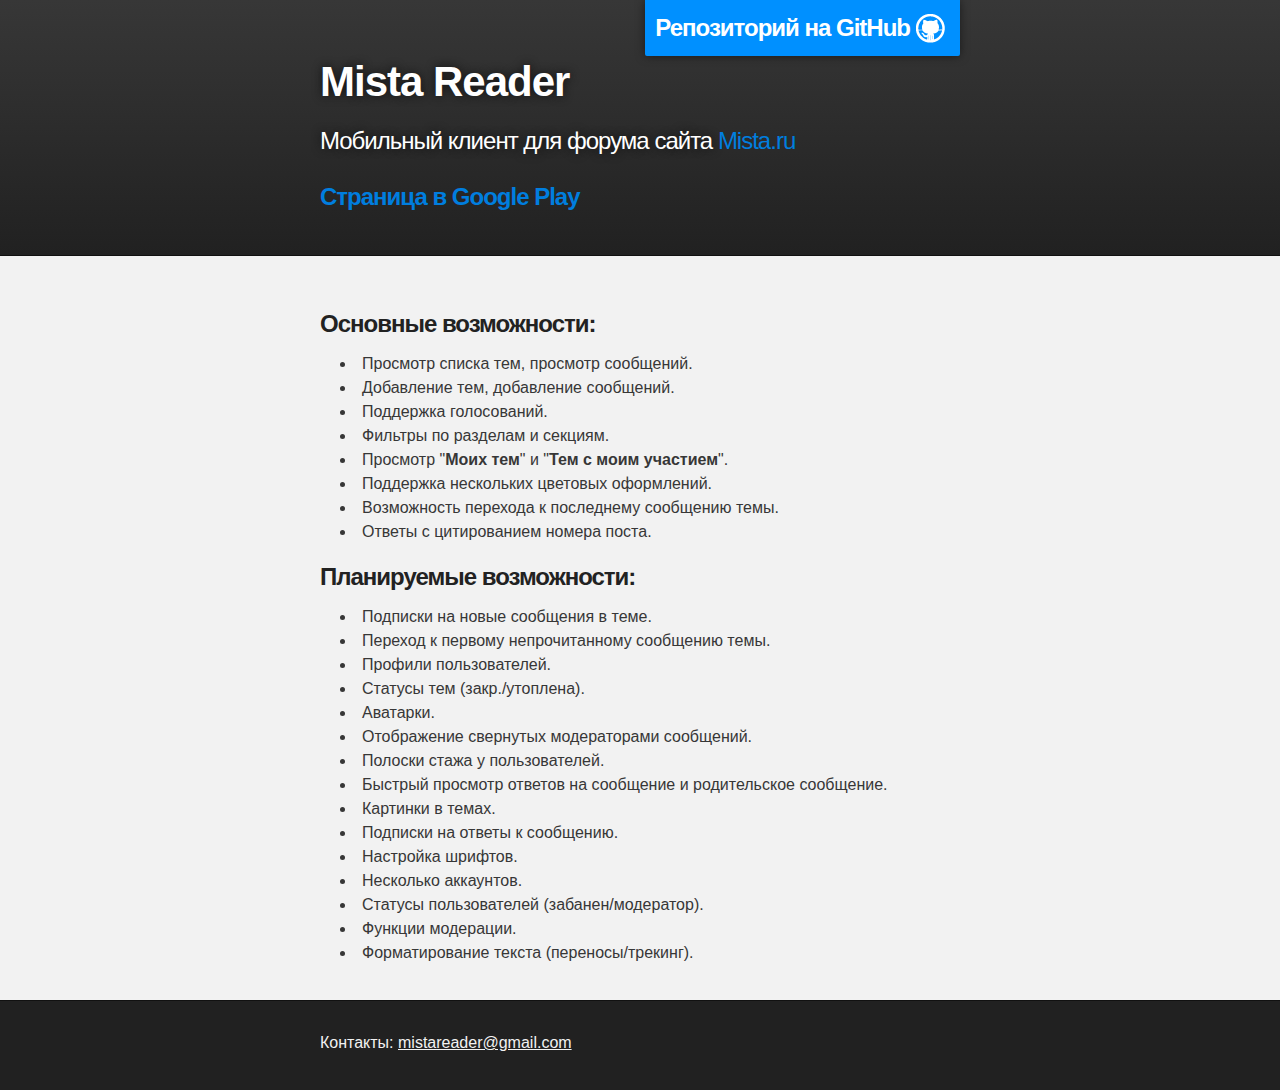
<file: index.html>
<!DOCTYPE html>
<html>

  <head>
    <meta charset='utf-8'>
    <meta http-equiv="X-UA-Compatible" content="chrome=1">
    <meta name="description" content="Mistareader : ">

    <link rel="stylesheet" type="text/css" media="screen" href="stylesheets/stylesheet.css">
<link rel="shortcut icon" href="favicon.ico">
    <title>Mista Reader</title>
  </head>

  <body>

    <!-- HEADER -->
    <div id="header_wrap" class="outer">
        <header class="inner">
          <h1 id="project_title"> Mista Reader</h1>
          <h2 id="project_tagline">Мобильный клиент для форума сайта <a href="http://www.forum.mista.ru">Mista.ru</a></h2>
		
		<h3><a id="forkme_banner" href="https://github.com/Rexee/Mistareader">Репозиторий на GitHub</a></h3>
		<h3><a id = "googleplay_banner" href="https://play.google.com/store/apps/details?id=com.mistareader">Страница в Google Play</a></h3>
		
        </header>
    </div>

    <!-- MAIN CONTENT -->
    <div id="main_content_wrap" class="outer">
      <section id="main_content" class="inner">
        <h3>Основные возможности:</h3>
<ul>
<li>Просмотр списка тем, просмотр сообщений.</li>
<li>Добавление тем, добавление сообщений.</li>
<li>Поддержка голосований.</li>
<li>Фильтры по разделам и секциям.</li>
<li>Просмотр "<strong>Моих тем</strong>" и "<strong>Тем с моим участием</strong>".</li>
<li>Поддержка нескольких цветовых оформлений.</li>
<li>Возможность перехода к последнему сообщению темы.</li>
<li>Ответы с цитированием номера поста.</li>
</ul>
<h3>Планируемые возможности:</h3>
<ul class="task-list">
<li>Подписки на новые сообщения в теме.</li>
<li>Переход к первому непрочитанному сообщению темы.</li>
<li>Профили пользователей.</li>
<li>Статусы тем (закр./утоплена).</li>
<li>Аватарки.</li>
<li>Отображение свернутых модераторами сообщений.</li>
<li>Полоски стажа у пользователей.</li>
<li>Быстрый просмотр ответов на сообщение и родительское сообщение.</li>
<li>Картинки в темах.</li>
<li>Подписки на ответы к сообщению.</li>
<li>Настройка шрифтов.</li>
<li>Несколько аккаунтов.</li>
<li>Статусы пользователей (забанен/модератор).</li>
<li>Функции модерации.</li>
<li>Форматирование текста (переносы/трекинг).</li>
</ul>

      </section>
    </div>

    <!-- FOOTER  -->
    <div id="footer_wrap" class="outer">
      <footer class="inner">
        <p>Контакты:  <a href="mailto:mistareader@gmail.com">mistareader@gmail.com</a></p>
        
      </footer>
    </div>

    

  </body>
</html>
</file>
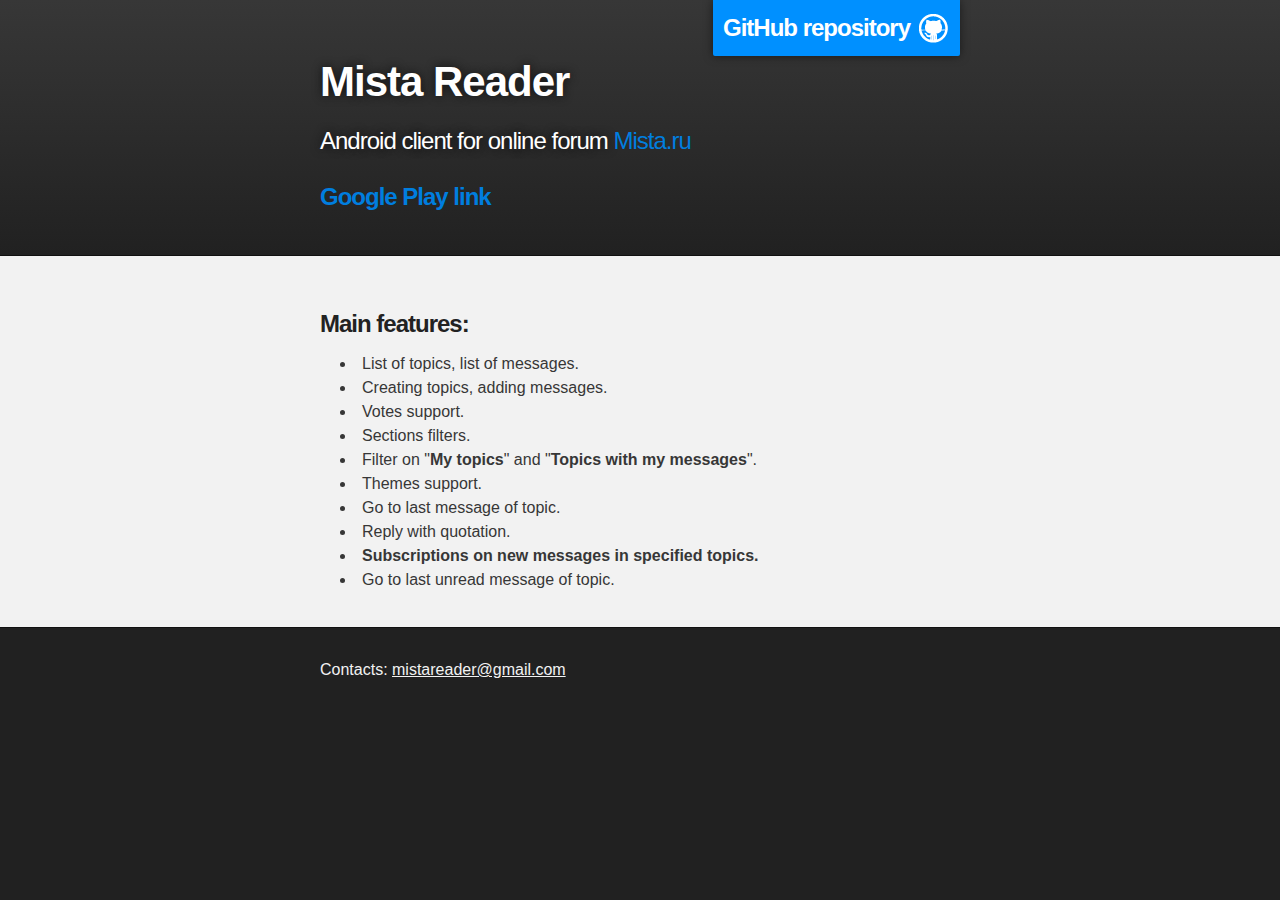
<file: index_en.html>
<!DOCTYPE html>
<html>

  <head>
    <meta charset='utf-8'>
    <meta http-equiv="X-UA-Compatible" content="chrome=1">
    <meta name="description" content="Mistareader : ">

    <link rel="stylesheet" type="text/css" media="screen" href="stylesheets/stylesheet.css">
<link rel="shortcut icon" href="favicon.ico">
    <title>Mista Reader</title>
  </head>

  <body>

    <!-- HEADER -->
    <div id="header_wrap" class="outer">
        <header class="inner">
          <h1 id="project_title"> Mista Reader</h1>
          <h2 id="project_tagline">Android client for online forum <a href="http://www.forum.mista.ru">Mista.ru</a></h2>
		
		<h3><a id="forkme_banner" href="https://github.com/Rexee/Mistareader">GitHub repository</a></h3>
		<h3><a id = "googleplay_banner" href="https://play.google.com/store/apps/details?id=com.mistareader">Google Play link</a></h3>
		
        </header>
    </div>

    <!-- MAIN CONTENT -->
    <div id="main_content_wrap" class="outer">
      <section id="main_content" class="inner">
        <h3>Main features:</h3>
<ul>
<li>List of topics, list of messages.</li>
<li>Creating topics, adding messages.</li>
<li>Votes support.</li>
<li>Sections filters.</li>
<li>Filter on "<strong>My topics</strong>" and "<strong>Topics with my messages</strong>".</li>
<li>Themes support.</li>
<li>Go to last message of topic.</li>
<li>Reply with quotation.</li>
<li><strong>Subscriptions on new messages in specified topics.</strong></li>
<li>Go to last unread message of topic.</li>
</ul>

      </section>
    </div>

    <!-- FOOTER  -->
    <div id="footer_wrap" class="outer">
      <footer class="inner">
        <p>Contacts:  <a href="mailto:mistareader@gmail.com">mistareader@gmail.com</a></p>
        
      </footer>
    </div>

    

  </body>
</html>
</file>
<file: stylesheets/stylesheet.css>
/*******************************************************************************
Slate Theme for GitHub Pages
by Jason Costello, @jsncostello
*******************************************************************************/

@import url(pygment_trac.css);

/*******************************************************************************
MeyerWeb Reset
*******************************************************************************/

html, body, div, span, applet, object, iframe,
h1, h2, h3, h4, h5, h6, p, blockquote, pre,
a, abbr, acronym, address, big, cite, code,
del, dfn, em, img, ins, kbd, q, s, samp,
small, strike, strong, sub, sup, tt, var,
b, u, i, center,
dl, dt, dd, ol, ul, li,
fieldset, form, label, legend,
table, caption, tbody, tfoot, thead, tr, th, td,
article, aside, canvas, details, embed,
figure, figcaption, footer, header, hgroup,
menu, nav, output, ruby, section, summary,
time, mark, audio, video {
  margin: 0;
  padding: 0;
  border: 0;
  font: inherit;
  vertical-align: baseline;
}

/* HTML5 display-role reset for older browsers */
article, aside, details, figcaption, figure,
footer, header, hgroup, menu, nav, section {
  display: block;
}

ol, ul {
  list-style: none;
}

table {
  border-collapse: collapse;
  border-spacing: 0;
}

/*******************************************************************************
Theme Styles
*******************************************************************************/

body {
  box-sizing: border-box;
  color:#373737;
  background: #212121;
  font-size: 16px;
  font-family: 'Myriad Pro', Calibri, Helvetica, Arial, sans-serif;
  line-height: 1.5;
  -webkit-font-smoothing: antialiased;
}

h1, h2, h3, h4, h5, h6 {
  margin: 10px 0;
  font-weight: 700;
  color:#222222;
  font-family: 'Lucida Grande', 'Calibri', Helvetica, Arial, sans-serif;
  letter-spacing: -1px;
}

h1 {
  font-size: 36px;
  font-weight: 700;
}

h2 {
  padding-bottom: 10px;
  font-size: 32px;
  background: url('../images/bg_hr.png') repeat-x bottom;
}

h3 {
  font-size: 24px;
}

h4 {
  font-size: 21px;
}

h5 {
  font-size: 18px;
}

h6 {
  font-size: 16px;
}

p {
  margin: 10px 0 15px 0;
}

footer p {
  color: #f2f2f2;
}

a {
  text-decoration: none;
  color: #007edf;
  text-shadow: none;

  transition: color 0.5s ease;
  transition: text-shadow 0.5s ease;
  -webkit-transition: color 0.5s ease;
  -webkit-transition: text-shadow 0.5s ease;
  -moz-transition: color 0.5s ease;
  -moz-transition: text-shadow 0.5s ease;
  -o-transition: color 0.5s ease;
  -o-transition: text-shadow 0.5s ease;
  -ms-transition: color 0.5s ease;
  -ms-transition: text-shadow 0.5s ease;
}

a:hover, a:focus {text-decoration: underline;}

footer a {
  color: #F2F2F2;
  text-decoration: underline;
}

em {
  font-style: italic;
}

strong {
  font-weight: bold;
}

img {
  position: relative;
  margin: 0 auto;
  max-width: 739px;
  padding: 5px;
  margin: 10px 0 10px 0;
  border: 1px solid #ebebeb;

  box-shadow: 0 0 5px #ebebeb;
  -webkit-box-shadow: 0 0 5px #ebebeb;
  -moz-box-shadow: 0 0 5px #ebebeb;
  -o-box-shadow: 0 0 5px #ebebeb;
  -ms-box-shadow: 0 0 5px #ebebeb;
}

p img {
  display: inline;
  margin: 0;
  padding: 0;
  vertical-align: middle;
  text-align: center;
  border: none;
}

pre, code {
  width: 100%;
  color: #222;
  background-color: #fff;

  font-family: Monaco, "Bitstream Vera Sans Mono", "Lucida Console", Terminal, monospace;
  font-size: 14px;

  border-radius: 2px;
  -moz-border-radius: 2px;
  -webkit-border-radius: 2px;
}

pre {
  width: 100%;
  padding: 10px;
  box-shadow: 0 0 10px rgba(0,0,0,.1);
  overflow: auto;
}

code {
  padding: 3px;
  margin: 0 3px;
  box-shadow: 0 0 10px rgba(0,0,0,.1);
}

pre code {
  display: block;
  box-shadow: none;
}

blockquote {
  color: #666;
  margin-bottom: 20px;
  padding: 0 0 0 20px;
  border-left: 3px solid #bbb;
}


ul, ol, dl {
  margin-bottom: 15px
}

ul {
  list-style: inside;
  padding-left: 20px;
}

ol {
  list-style: decimal inside;
  padding-left: 20px;
}

dl dt {
  font-weight: bold;
}

dl dd {
  padding-left: 20px;
  font-style: italic;
}

dl p {
  padding-left: 20px;
  font-style: italic;
}

hr {
  height: 1px;
  margin-bottom: 5px;
  border: none;
  background: url('../images/bg_hr.png') repeat-x center;
}

table {
  border: 1px solid #373737;
  margin-bottom: 20px;
  text-align: left;
 }

th {
  font-family: 'Lucida Grande', 'Helvetica Neue', Helvetica, Arial, sans-serif;
  padding: 10px;
  background: #373737;
  color: #fff;
 }

td {
  padding: 10px;
  border: 1px solid #373737;
 }

form {
  background: #f2f2f2;
  padding: 20px;
}

/*******************************************************************************
Full-Width Styles
*******************************************************************************/

.outer {
  width: 100%;
}

.inner {
  position: relative;
  max-width: 640px;
  padding: 20px 10px;
  margin: 0 auto;
}

#forkme_banner {
  display: block;
  position: absolute;
  top:0;
  right: 10px;
  z-index: 10;
  padding: 10px 50px 10px 10px;
  color: #fff;
  background: url('../images/blacktocat.png') #0090ff no-repeat 95% 50%;
  font-weight: 700;
  box-shadow: 0 0 10px rgba(0,0,0,.5);
  border-bottom-left-radius: 2px;
  border-bottom-right-radius: 2px;
}

#header_wrap {
  background: #212121;
  background: -moz-linear-gradient(top, #373737, #212121);
  background: -webkit-linear-gradient(top, #373737, #212121);
  background: -ms-linear-gradient(top, #373737, #212121);
  background: -o-linear-gradient(top, #373737, #212121);
  background: linear-gradient(top, #373737, #212121);
}

#header_wrap .inner {
  padding: 50px 10px 30px 10px;
}

#project_title {
  margin: 0;
  color: #fff;
  font-size: 42px;
  font-weight: 700;
  text-shadow: #111 0px 0px 10px;
}

#project_tagline {
  color: #fff;
  font-size: 24px;
  font-weight: 300;
  background: none;
  text-shadow: #111 0px 0px 10px;
}

#downloads {
  position: absolute;
  width: 210px;
  z-index: 10;
  bottom: -40px;
  right: 0;
  height: 70px;
  background: url('../images/icon_download.png') no-repeat 0% 90%;
}

.zip_download_link {
  display: block;
  float: right;
  width: 90px;
  height:70px;
  text-indent: -5000px;
  overflow: hidden;
  background: url(../images/sprite_download.png) no-repeat bottom left;
}

.tar_download_link {
  display: block;
  float: right;
  width: 90px;
  height:70px;
  text-indent: -5000px;
  overflow: hidden;
  background: url(../images/sprite_download.png) no-repeat bottom right;
  margin-left: 10px;
}

.zip_download_link:hover {
  background: url(../images/sprite_download.png) no-repeat top left;
}

.tar_download_link:hover {
  background: url(../images/sprite_download.png) no-repeat top right;
}

#main_content_wrap {
  background: #f2f2f2;
  border-top: 1px solid #111;
  border-bottom: 1px solid #111;
}

#main_content {
  padding-top: 40px;
}

#footer_wrap {
  background: #212121;
}



/*******************************************************************************
Small Device Styles
*******************************************************************************/

@media screen and (max-width: 480px) {
  body {
    font-size:14px;
  }

  #downloads {
    display: none;
  }

  .inner {
    min-width: 320px;
    max-width: 480px;
  }

  #project_title {
  font-size: 32px;
  }

  h1 {
    font-size: 28px;
  }

  h2 {
    font-size: 24px;
  }

  h3 {
    font-size: 21px;
  }

  h4 {
    font-size: 18px;
  }

  h5 {
    font-size: 14px;
  }

  h6 {
    font-size: 12px;
  }

  code, pre {
    min-width: 320px;
    max-width: 480px;
    font-size: 11px;
  }

}
</file>
